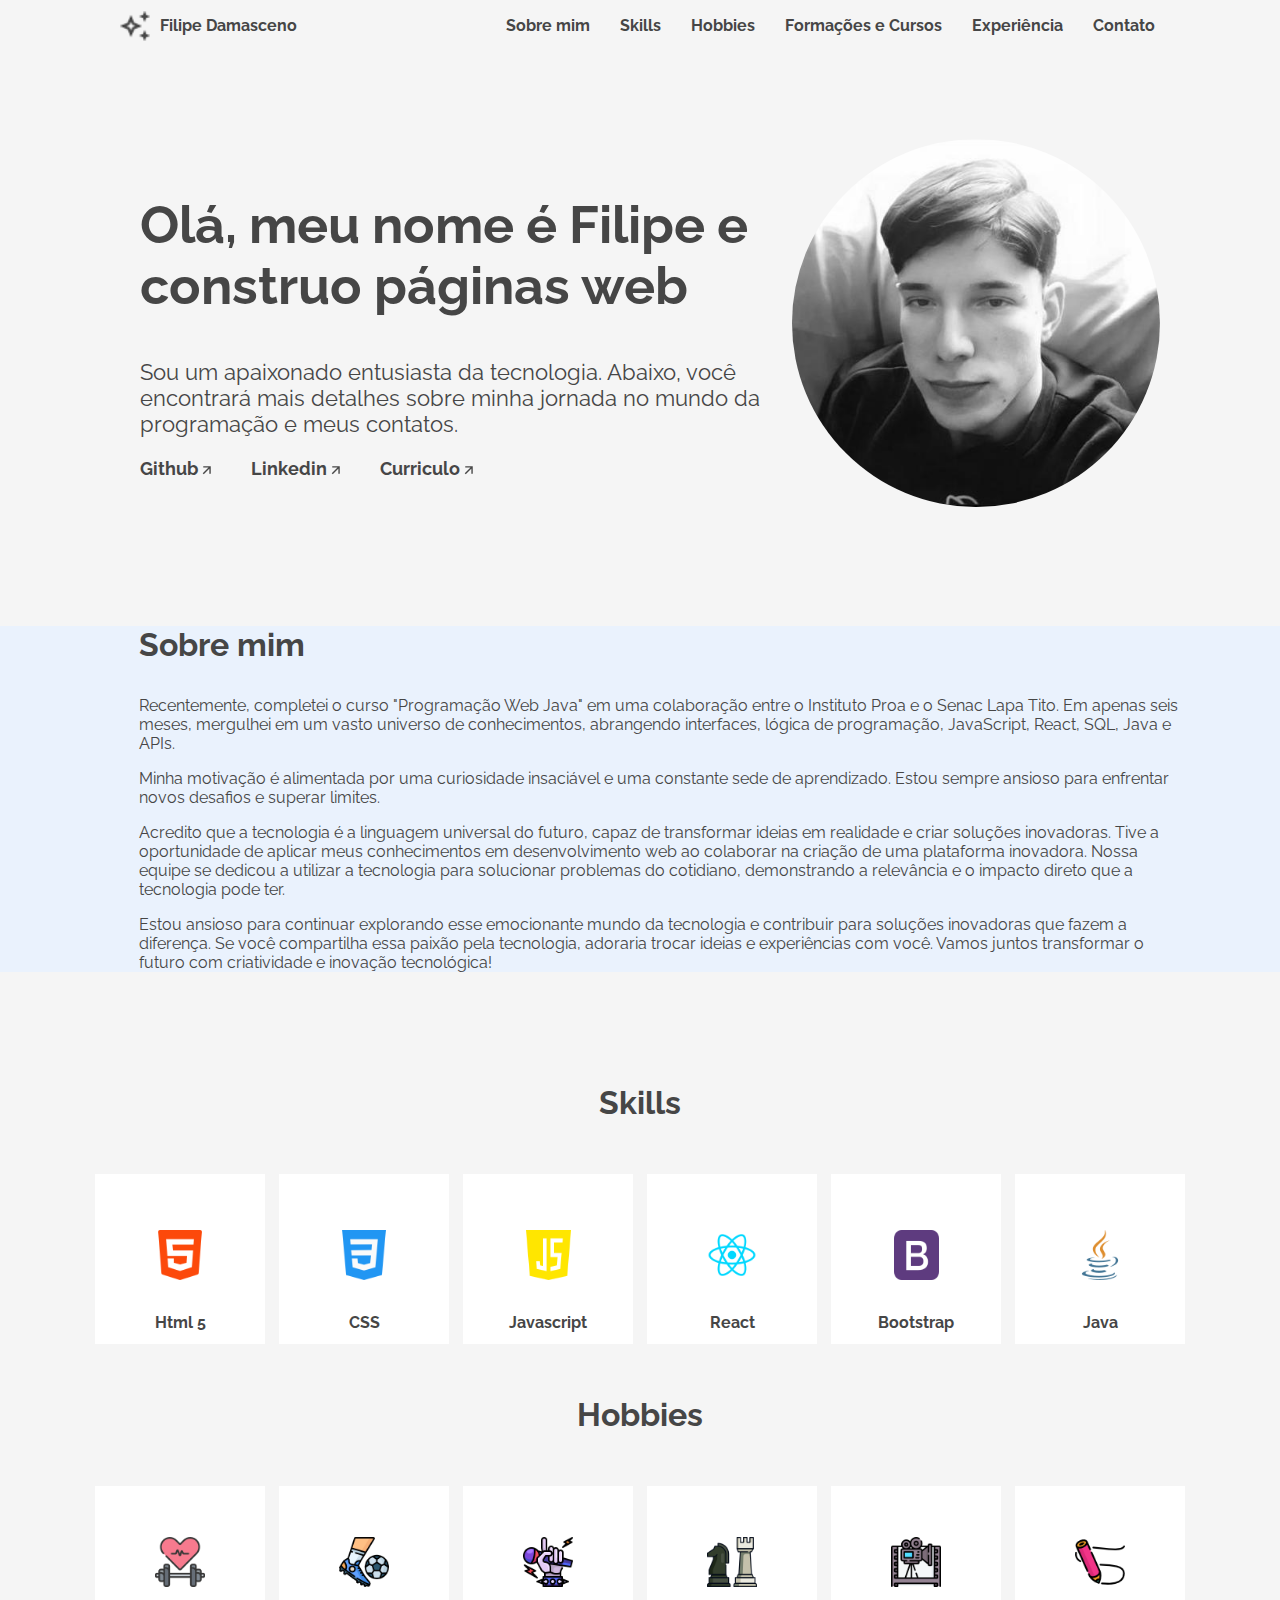
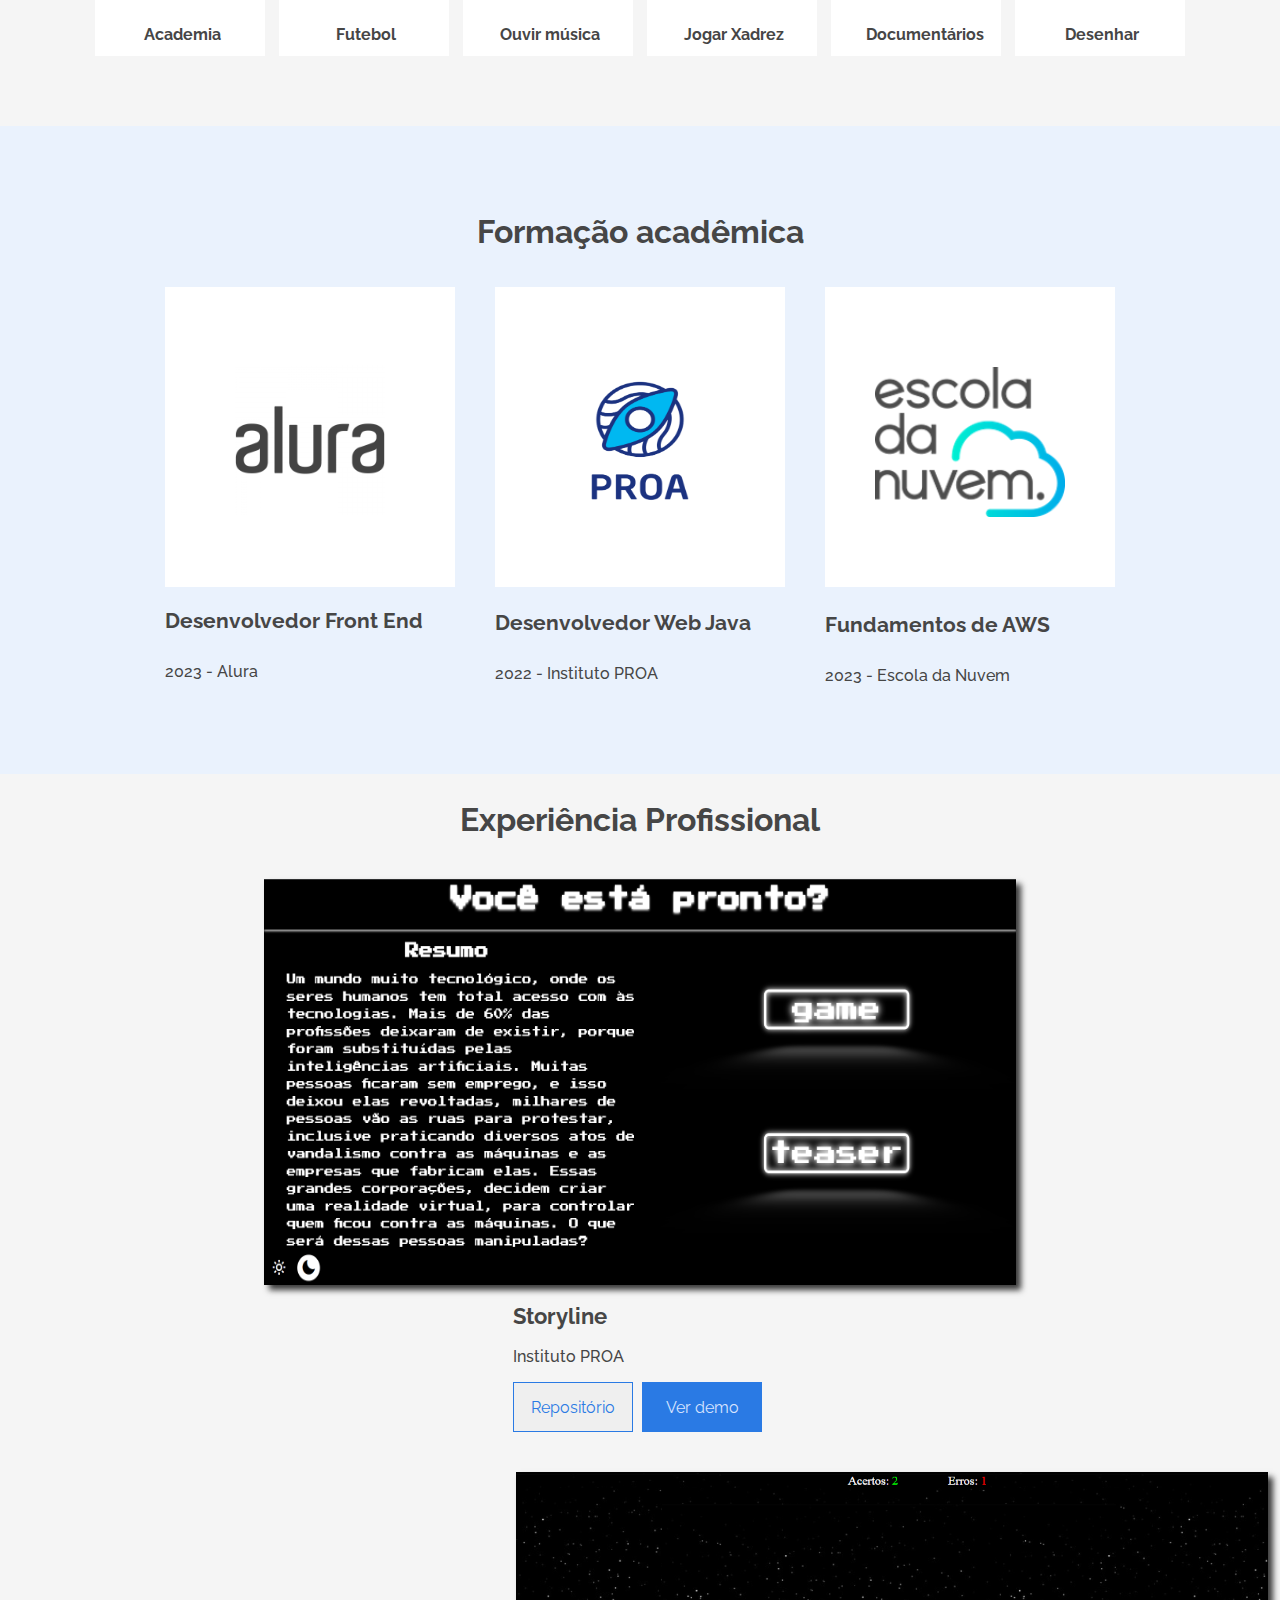
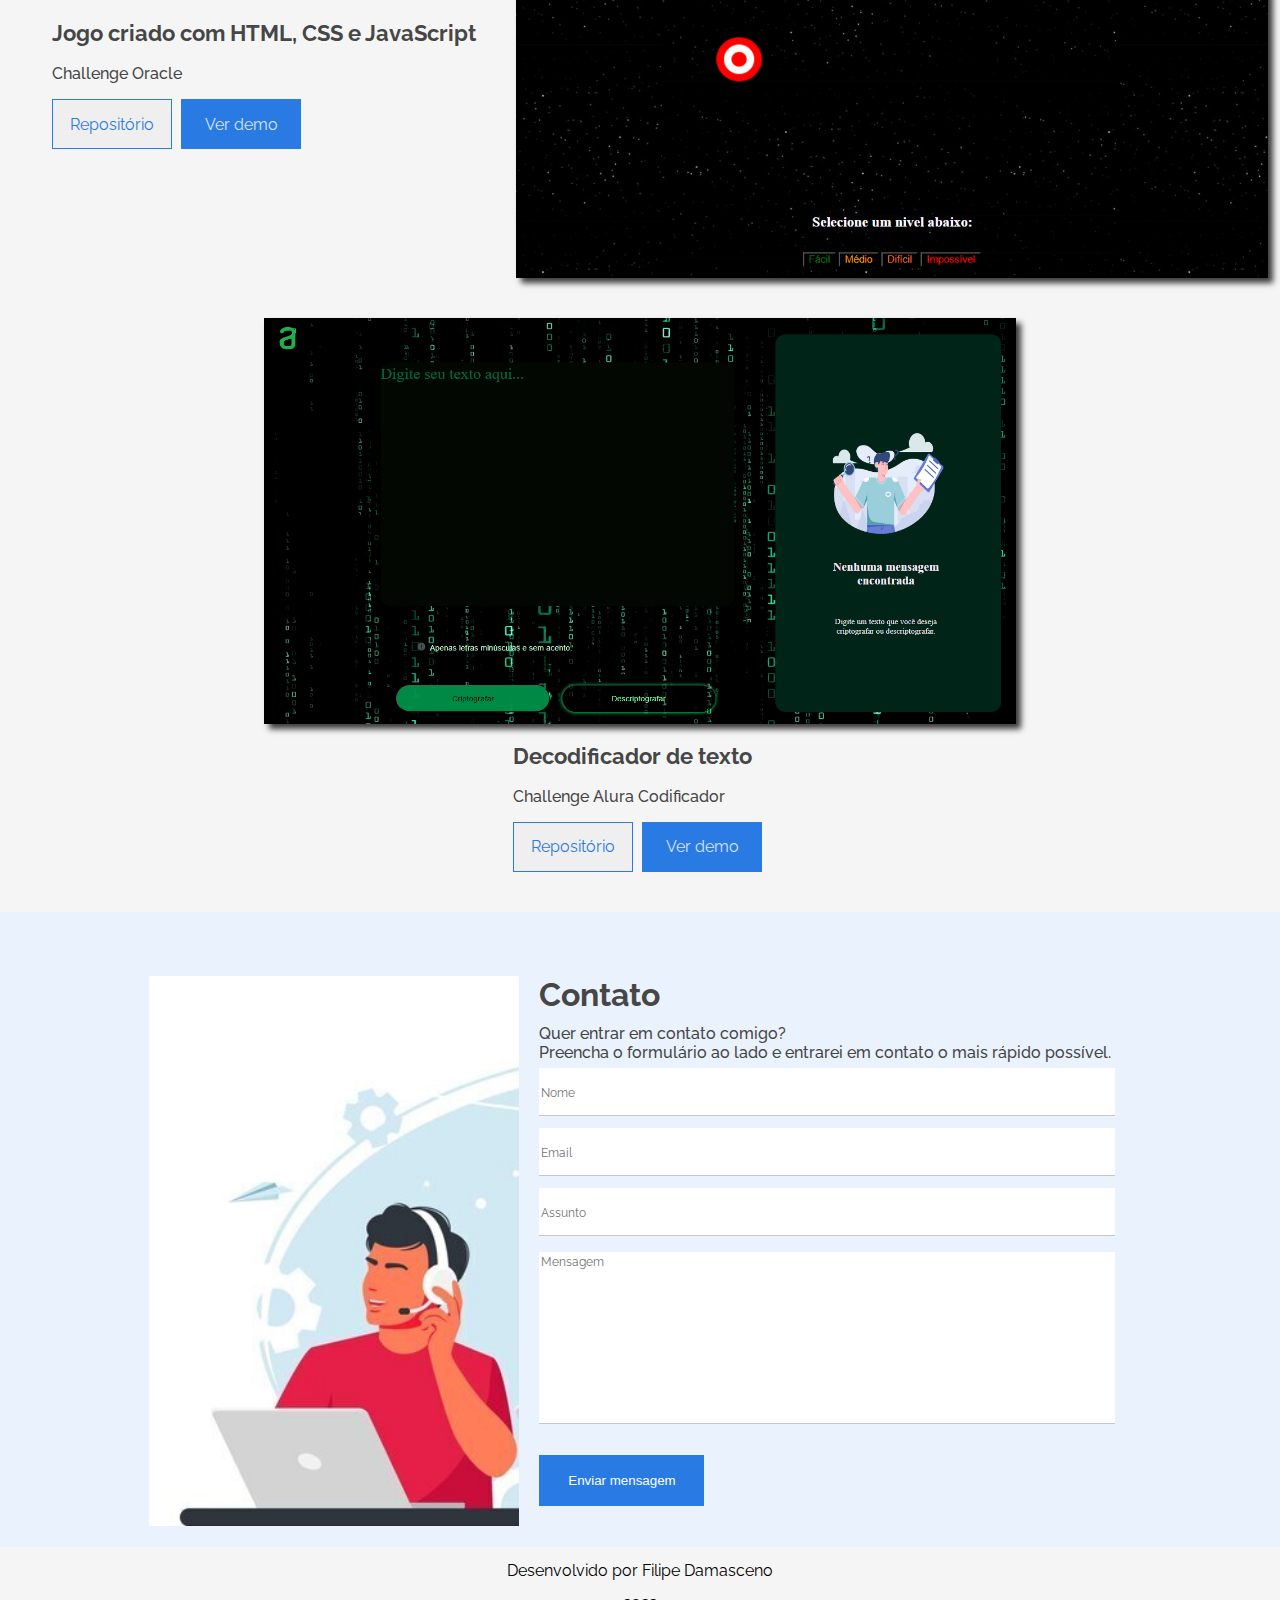
<file: index.html>
<!DOCTYPE html>
<html lang="pt">
<head>
    <meta charset="UTF-8">
    <meta http-equiv="X-UA-Compatible" content="IE=edge">
    <meta name="viewport" content="width=device-width, initial-scale=1.0">

    <!-- Folha de estilo de CSS Linkado -->
    <link rel="stylesheet" href="style.css">
    <link rel="stylesheet" href="css/1-menu.css">
    <link rel="stylesheet" href="css/2-title.css">
    <link rel="stylesheet" href="css/3-sobre.css">
    <link rel="stylesheet" href="css/4-skills.css">
    <link rel="stylesheet" href="css/5-hobbies.css">
    <link rel="stylesheet" href="css/6-academic.css">
    <link rel="stylesheet" href="css/7-experiencia.css">
    <link rel="stylesheet" href="css/8-contato.css">
    <link rel="stylesheet" href="css/9-footer.css">
    <link rel="stylesheet" href="responsividade/tablet.css">
    <link rel="stylesheet" href="responsividade/mobile.css">
    <link rel="preconnect" href="https://fonts.googleapis.com">
    <link rel="preconnect" href="https://fonts.gstatic.com" crossorigin>

    <!-- Fonte do Projeto Raleway -->
    <link href="https://fonts.googleapis.com/css2?family=Raleway:wght@500&display=swap" rel="stylesheet">
    
    <title>Portifólio Pessoal</title>
</head>
<body>
    <!-- Sessão de Menu  -->
    <div class="all">
    <section class="menu">
        <header class ="header">
            <img src="assets\vector.png">
            <h3 class="menu__title">Filipe Damasceno</h3>
        </header>
        <nav>
            <ul class="menu__list">
                <li class="menu__list__item"><a href="#sobremim">Sobre mim</a></li>
                <li class="menu__list__item"><a href="#skills">Skills</a></li>
                <li class="menu__list__item"><a href="#hobbies">Hobbies</a></li>
                <li class="menu__list__item"><a href="#formacao">Formações e Cursos</a></li>
                <li class="menu__list__item"><a href="#xp">Experiência</a></li>
                <li class="menu__list__item-contato"><a href="#contato">Contato</a></li>
            </ul>
        </nav>
    </section>

<!-- Sessão de Header/Title/Hero -->
    <section class="title">
        <div class="title__div">
            <img class="title__profile" src="assets/MyFace.jpeg"> 
            <div class="title__container" id="#sobremim">
                <h2 class="title__bio">Olá, meu nome é Filipe e construo páginas web</h2>
                <h3 class="title__subsection">Sou um apaixonado entusiasta da tecnologia. Abaixo, você encontrará mais detalhes sobre minha jornada no mundo da programação e meus contatos.
                 </h3>
                <ul class="title__network">
                    <!-- Ponha os links de suas redes sociais favoritas -->
                    <li class="title__network__item"><a href="https://github.com/Lipeh011">Github <img src="assets\arrow.png"></a></li>
                    <li class="title__network__item"><a href="https://www.linkedin.com/in/filipe-damasceno/">Linkedin <img src="assets\arrow.png"></a></li>
                    <li class="title__network__item"><a href="pages/curriculo.html">Curriculo <img src="assets\arrow.png"></a></li>
        </div>
    </section>

        <!-- Sessão sobre mim -->
    <section class="about">
        <div class="about__container">
            <h3 class="about__title">Sobre mim</h3>
            <p class="about__paragraph">Recentemente, completei o curso "Programação Web Java" em uma colaboração entre o Instituto Proa e o Senac Lapa 
            Tito. Em apenas seis meses, mergulhei em um vasto universo de conhecimentos, abrangendo interfaces, lógica de programação, JavaScript, React,
            SQL, Java e APIs.</p>
            <p class="about__paragraph"> Minha motivação é alimentada por uma curiosidade insaciável e uma constante sede de aprendizado. Estou sempre ansioso
            para enfrentar novos desafios e superar limites.</p>
            <p class="about__paragraph"> Acredito que a tecnologia é a linguagem universal do futuro, capaz de transformar ideias em realidade e criar soluções inovadoras. Tive a oportunidade de aplicar meus conhecimentos em desenvolvimento web ao colaborar na criação de uma plataforma inovadora. Nossa equipe se dedicou a utilizar a tecnologia para solucionar problemas do cotidiano, demonstrando a relevância e o impacto direto que a tecnologia pode ter.</p> 
            <p class="about__paragraph"> Estou ansioso para continuar explorando esse emocionante mundo da tecnologia e contribuir para soluções inovadoras que fazem a diferença. Se você compartilha essa paixão pela tecnologia, adoraria trocar ideias e experiências com você. Vamos juntos transformar o futuro com criatividade e inovação tecnológica!</p>

        </div>
    </section>

<!-- Sessão de Skills/Habilidades -->
    <section class="skills">
        <h3 class="skills__title" id="skills">Skills</h3>
            <div class="skills__line">
                <div class="skills__box">
                    <ul>
                        <li class="skills__img"><img src="assets/html-5.png" height="50px" width="50px" alt="">  </li>
                        <li class="skills__name"> Html 5</li>
                    </ul>
                </div>
                
                <div class="skills__box">
                    <ul>
                        <li class="skills__img"> <img src="assets/css-3.png" height="50px" width="50px" alt=""></li>
                        <li class="skills__name">CSS</li>
                    </ul>
                </div>

                <div class="skills__box">
                    <ul>
                        <li class="skills__img"> <img src="assets/js.png" height="50px" width="45px" alt=""></li>
                        <li class="skills__name">Javascript</li>
                    </ul>
                </div>
                <div class="skills__box">
                    <ul>
                        <li class="skills__img"> <img src="assets/React.png" height="50px" width="50px" alt=""> </li>
                        <li class="skills__name">React</li>
                    </ul>
                </div>
                <div class="skills__box">
                    <ul>
                        <li class="skills__img"><img src="assets/bootstrap.png" height="50px" width="45px" alt=""></li>
                        <li class="skills__name">Bootstrap</li>
                    </ul>
                </div>
                <div class="skills__box">
                    <ul>
                        <li class="skills__img"> <img src="assets/java.png" height="50px" width="50px" alt=""> </li>
                        <li class="skills__name">Java</li>
                    </ul>
                </div>
        </div>
    </section>

<!-- Sessão de Hobbies -->
    <section class="hobbies" id="hobbies">
        <h3 class="hobbies__title">Hobbies</h3>
            <div class="hobbies__line">
                <div class="hobbies__box">
                    <ul>
                        <li class="hobbies__img"><img src="assets/academia.png" height="50px" width="50px" alt=""> </li>
                        <li class="hobbies__name"> Academia </li>
                    </ul>
                </div>
                
                <div class="hobbies__box">
                    <ul>
                        <li class="hobbies__img"> <img src="assets/futebol.png" height="50px" width="50px" alt=""></li>
                        <li class="hobbies__name"> Futebol </li>
                    </ul>
                </div>

                <div class="hobbies__box">
                    <ul>
                        <li class="hobbies__img"> <img src="assets/rock-and-roll.png" height="50px" width="50px" alt=""></li>
                        <li class="hobbies__name"> Ouvir música </li>
                    </ul>
                </div>
                <div class="hobbies__box">
                    <ul>
                        <li class="hobbies__img"><img src="assets/xadrez.png" height="50px" width="50px" alt=""></li>
                        <li class="hobbies__name"> Jogar Xadrez </li>
                    </ul>
                </div>

                <div class="hobbies__box">
                    <ul>
                        <li class="hobbies__img"> <img src="assets/documentario.png"height="50px" width="50px" alt=""> </li>
                        <li class="hobbies__name">Documentários</li>
                    </ul>
                </div>

                <div class="hobbies__box">
                    <ul>
                        <li class="hobbies__img"> <img src="assets/desenhar.png"height="50px" width="50px" alt=""> </li>
                        <li class="hobbies__name">Desenhar</li>
                    </ul>
                </div>
        </div>
    </section>
  
    <!-- Sessão de Histórico Acadêmico -->
    <section class="academic">
        <h2 class="academic__title" id="formacao">Formação acadêmica</h2>
        <div class="academic__courses">
            <div class="academic__courses__box">
                <ul class="academic__courses__list">
                    <!-- Insira a logo de seu local de formação -->
                    <li class="academic__courses__item__img-alura"><img src="assets/FormaçãoAlura.png"></li>
                    <li class="academic__courses__item__title"><h4>Desenvolvedor Front End</h4></li>
                    <li class="academic__courses__item__subtitle"><p>2023 - Alura</p></li>
                </ul>
           
            </div>
            <div class="academic__courses__box">
                <ul class="academic__courses__list">
                    <!-- Insira a logo de seu local de formação -->
                    <li class="academic__courses__item__img-proa"><img src="assets/FormaçãoProa.png"></li>
                    <li class="academic__courses__item__title"><h4>Desenvolvedor Web Java</h4></li>
                    <li class="academic__courses__item__subtitle"><p>2022 - Instituto PROA</p></li>
                </ul>
            </div>
            <div class="academic__courses__box">
                <ul class="academic__courses__list bottom">
                    <!-- Insira a logo de seu local de formação -->
                    <li class="academic__courses__item__img-escoladanuvem"><img src="assets/FormaçãoNuvem.png"></li>
                    <li class="academic__courses__item__title"><h4>Fundamentos de AWS</h4></li>
                    <li class="academic__courses__item__subtitle"><p>2023 - Escola da Nuvem</p></li>
                </ul>
            </div>
        </div>
    </section>

    <!-- Sessão de Experiência Profissional/Projetos-->
    <section class="experience">
        <h2 class="experience__section__title" id="exp">Experiência Profissional</h2>
        <div class="experiencie__box">
            <!-- Insira a logo/captura de seu projeto/trabalho -->
            <img class="experience__img" src="assets/ProjectStoryline.png" >
            <div class="experience__info">
                <h2 class="experience__title">Storyline</h2>
                <h3 class="experience__text">Instituto PROA </h3>
                    <div class="experience__description">
                        <!-- Insira a link para demonstração do projeto no Github e/ou GithubPages -->
                            <span class="experience__repo"><a href="https://github.com/Lipeh011/Story-LIne-Cyberpunk2087"><button class="experiencia__botao--repo">Repositório</button></a></span>
                            <span class="experience__demo"><a href="https://fabiolacosta.github.io/Cyberpunk-2022/"><button class="experiencia__botao--demo">Ver demo</button></a></span>
                    </div>
            </div>
        </div>  

        <div class="experiencie__box-left">
            <!-- Insira a logo/captura de seu projeto/trabalho -->
            <img class="experience__img" src="assets/ProjectGame.png">
            <div class="experience__info">
                <h2 class="experience__title">Jogo criado com HTML, CSS e JavaScript</h2>
                <h3 class="experience__text">Challenge Oracle</h3>
                    <div class="experience__description">
                        <!-- Insira a link para demonstração do projeto no Github e/ou GithubPages -->
                            <span class="experience__repo"><a href=""><button class="experiencia__botao--repo">Repositório</button></a></span>
                            <span class="experience__demo"><a href=""><button class="experiencia__botao--demo">Ver demo</button></a></span>
                    </div>
            </div>
        </div>  

        <div class="experiencie__box">
            <!-- Insira a logo de seu projeto/trabalho -->
            <img class="experience__img" src="assets/ProjectDecodificador.png">
            <div class="experience__info">
                <h2 class="experience__title">Decodificador de texto</h2>
                <h3 class="experience__text">Challenge Alura Codificador </h3>
                    <div class="experience__description">
                        <!-- Insira a link para demonstração do projeto no Github e/ou GithubPages -->
                            <span class="experience__repo"><a href=""><button class="experiencia__botao--repo">Repositório</button></a></span>
                            <span class="experience__demo"><a href=""><button class="experiencia__botao--demo">Ver demo</button></a></span>
                    </div>
            </div>
        </div>  

        <!-- Sessão de Contato -->
        <section class="formcontato">
            <div id="contato" class="formcontato__contacto">
                <div class="formcontato--esquerda">
                    <img class="formcontato__img" src="assets/contate-me.jpg" height="550px">
                </div>
                <div class="formcontato__text">
                    <h2 class="formcontato__title">Contato</h2>
                    <h3 class="formcontato__subtext">Quer entrar em contato comigo?</h3>
                    <h3 class="formcontato__subtext">Preencha o formulário ao lado e entrarei em contato o mais rápido possível. </h3>

                    <form action="https://formsubmit.co/filipedamasceno200@gmail.com" method="POST">

                    <input type="hidden" name="_next" value="http://127.0.0.1:5500/main/pages/formulario-enviado.html">
                    <input type="hidden" name="_captcha" value="false">
                    <input type="hidden" name="_autoresponse" value="Opa vi que você me enviou uma mensagem, assim que puder eu respondo, Obrigado !">

                        <fieldset class="formulario__campo">
                            <input class="formcontato__input" type="text" id="name" name="name" placeholder="Nome" minlength="4" required pattern="^[A-Za-z ]+$">
                            <span class="mensagem__erro"></span>
                        </fieldset>

                        <fieldset class="formulario__campo">
                            <input class="formcontato__input" type="email" id="email" name="email" placeholder="Email" required pattern="^[a-zA-Z0-9._%+-]+@[a-zA-Z0-9.-]+\.[a-zA-Z]{2,}$">
                            <span class="mensagem__erro"></span>
                        </fieldset>
                        
                        <fieldset class="formulario__campo">
                            <input class="formcontato__input" type="text" id="assunto" name="subject" placeholder="Assunto" minlength="3"required>
                            <span class="mensagem__erro"></span>
                        </fieldset>
                        
                        <fieldset class="formulario__campo">
                            <textarea class="formcontato__textarea" rows="5" cols="40" id="mensagem" name="message" minlength="5" placeholder="Mensagem" required></textarea>
                            <span class="mensagem__erro"></span>
                        </fieldset>
                        <button class="formcontato__botao">Enviar mensagem</button>
                    </form>
                </div>
            </div>
        </section>
        
        <!-- Sessão de Footer/Rodapé-->
        <section class="footer">
            <div class="footer__rodape">
                <p>Desenvolvido por Filipe Damasceno</p>
                <p>2023</p>
            </div>
        </section>
    </div>
    <!-- Script Linkado do seu documento de JavaScript -->
<script src="js/script.js"></script> 
</body>
</html>
</file>
<file: css/1-menu.css>
section.menu{
    display: flex;
    justify-content: space-evenly;
    margin: auto 10px;
    color: var(--cor-de-title);
  }
  
  .header {
      align-items: center;
      width: 15em;
  }
  .menu img {
      width: 30px;
      height: 30px;
      margin: 0 10px;
  }
  .menu .menu__title {
      font-family: Raleway;
      font-size: 16px;
      font-weight: 700;
      line-height: 19px;
      letter-spacing: 0em;
      text-align: left;
      color: var(--cor-de-title)  
  }
  .menu nav {
      display: flex;
  }
  .menu header {
      display: flex;
  }
  .menu li {
      align-items: center;
      margin: 0 10px;
  }
  
  .menu__list{
      display: flex;
      align-items: center;
  }
  .menu__list a {
      font-family: Raleway;
      font-size: 16px;
      font-weight: 700;
      line-height: 19px;
      letter-spacing: 0em;
      text-align: left;
      color: var(--cor-de-title);
      margin: 5px ;
  }
  .menu__list a:hover {
      color: var(--cor-azul-personalizado);
      font-size: 16.2px;
      transition: 0.1s all;
  }
  .menu__list__item__contato {
      display: flex;
  }
</file>
<file: css/2-title.css>
.title__div {
    margin: 5em 7.5em;
    display: flex;
    flex-direction: row-reverse;
    align-items: center; /* Centraliza verticalmente */
    flex-wrap: wrap;
}

.title__container {
    flex: 1; /* Ocupa o espaço disponível restante */
    padding: 20px; /* Espaçamento interno */
    width: 12em;
}
.title__bio {
    font-family: Raleway;
    font-size: 52px;
    font-weight: 700;
    line-height: 61px;
    letter-spacing: 0em;
    text-align: left;
    color: var(--cor-de-title);

}
.title__subsection {
    font-family: Raleway;
    font-size: 22px;
    font-weight: 400;
    line-height: 26px;
    letter-spacing: 0em;
    text-align: left;
    color: var(--cor-de-title);

}
.title__profile {
    width: 368px;
    height: 368px;   
    border-radius: 50%;
}
.title__network{
    display: flex;
    align-items: center;
    padding: 0;
    
}
.title__network__item a{
    margin-right: 40px;
    font-family: Raleway;
    font-size: 18px;
    font-weight: 700;
    line-height: 19px;
    letter-spacing: 0em;
    text-align: left;
    color: var(--cor-de-title);
}
.title__network__item a:hover{
    color: var(--cor-azul-personalizado);
    font-size: 18.2px;
    transition: 0.1s all;
}
.title__network {
  justify-content: flex-start;
}
</file>
<file: css/3-sobre.css>
.about {
    background: #EAF2FD;
}
.about__container{
    margin: 7em 8.7em;
    align-items: center; /* Centraliza verticalmente */
    width: 81.7%;  
}
.about__title {
    font-family: Raleway;
    font-size: 32px;
    font-weight: 700;
    line-height: 38px;
    letter-spacing: 0em;
    text-align: left;
    color: var(--cor-de-title);

}
.about__paragraph {
    font-family: Raleway;
    font-size: 16px;
    font-weight: 400;
    line-height: 19px;
    letter-spacing: 0em;
    text-align: left;
    color: var(--cor-de-title);
}
</file>
<file: css/4-skills.css>
.skills__title {
    font-family: Raleway;
    font-size: 32px;
    font-weight: 700;
    line-height: 38px;
    letter-spacing: 0em;
    text-align: center;
    color: var(--cor-de-title);    
}
.skills {
   text-align: center;
   background: var(--cor-de-fundo);
}
.skills__line {
   display: flex;
   align-items: center;
   justify-content: center;
   flex-wrap: wrap;
}
.skills__box {
  margin: 20px 7px; 
  background: var(--cor-de-box);
  width: 170px ;
  height: 170px;
  align-items: center; 
}
.skills__box:hover{
   box-shadow: 1px 1px 10px var(--cor-azul-personalizado);
   transition: 0.5s all;
   transform: scale(1.1);
}
.skills__box ul {
   align-items: start;  
   padding: 40px;

}
.skills__name {
    font-family: Raleway;
    font-size: 16px;
    font-weight: 700;
    line-height: 19px;
    letter-spacing: 0em;
    text-align: center;
    color: var(--cor-de-title);
    margin-top: 30px;
}
</file>
<file: css/5-hobbies.css>
.hobbies__title {
    font-family: Raleway;
    font-size: 32px;
    font-weight: 700;
    line-height: 38px;
    letter-spacing: 0em;
    text-align: center;
    color: var(--cor-de-title); 
}
.hobbies{
    text-align: center;
    padding-bottom: 50px;
}
.hobbies__line{
    display: flex;
    align-items: center;
    justify-content: center;
    flex-wrap: wrap;
}
.hobbies__box {
    margin: 20px 7px; 
    background: var(--cor-de-box);
    width: 170px ;
    height: 170px;;
    align-items: center;
}
.hobbies__box:hover{
    box-shadow: 1px 1px 10px var(--cor-azul-personalizado);
    transform: scale(1.1);
    transition: 0.5s all;
 }
.hobbies__box ul {
    align-items: center;
    padding: 35px;
}
.hobbies__name {
    font-family: Raleway;
    font-size: 16px;
    font-weight: 700;
    align-items: center;
    line-height: 19px;
    letter-spacing: 0em;
    text-align: center;
    color: var(--cor-de-title);
    width: 6.5rem;
    margin: 35px auto;
}
</file>
<file: css/6-academic.css>
.academic__title {
    font-family: Raleway;
    font-size: 32px;
    font-weight: 700;
    line-height: 38px;
    letter-spacing: 0em;
    text-align: center;
    color: var(--cor-de-title);
}

.academic__courses__item__title {
    font-family: Raleway;
    font-size: 21px;
    font-weight: 700;
    line-height: 26px;
    text-align: left;
    color: var(--cor-de-title);
}
.academic__courses__item__subtitle {
    font-family: Raleway;
    font-size: 16px;
    font-weight: 500;
    line-height: 19px;
    letter-spacing: 0em;
    text-align: left;
    color: var(--cor-de-title);
 
}
.academic {
    text-align: center;
    background: #EAF2FD;
    padding: 60px;
    height: 33rem;
}
.academic__courses {
    display: flex;
    justify-content: center;
}
.academic__courses__box{
    background: var(--cor-de-box);
    margin: 10px 20px;
    width: 25%;
    height: 300px;
}
.academic__courses__box:hover{
    width: 25.5%;
    box-shadow: -0px 1px 20px var(--cor-azul-personalizado);
    transition: 0.2s all;
}
.academic__courses__item__img-alura img {
    width: 150px;
    height: 150px;
    text-align: center;
    align-items: center;
    margin: 62px auto;   
}
.academic__courses__item__img-proa img{
    width: 200px;
    height: 200px;
    text-align: center;
    align-items: center;
    margin: 38px auto; 
}
.academic__courses__item__img-escoladanuvem img{
    width: auto;
    height: 150px;
    text-align: center;
    align-items: center;
    margin: 64px auto;
}
.academic__courses__list li {
  padding: 0;
}
.academic__courses__list {
    padding: 0;
}
</file>
<file: css/7-experiencia.css>
.experience {
    text-align: center;
    
}
.experiencie__box {
    display: flex;
    justify-content: center;
    align-items: center;
    margin: 40px 130px;
    flex-wrap: wrap;
}
.experiencie__box-left{
    display: flex;
    justify-content: center;
    align-items: center;
    flex-direction: row-reverse;
    flex-wrap: wrap;
    margin: 40px auto;
    text-align: left;

}
.experience__title {
    font-family: Raleway;
    font-size: 22px;
    font-weight: 700;
    line-height: 26px;
    letter-spacing: 0em;
    color: var(--cor-de-title); 
    text-align: left;
}
.experience__section__title {
    font-family: Raleway;
    font-size: 32px;
    font-weight: 700;
    line-height: 38px;
    letter-spacing: 0em;
    text-align: center;
    color: var(--cor-de-title);
}
.experience__info {
    margin: 0 40px ;
 }
.experience__text {
    font-family: Raleway;
    font-size: 16px;
    font-weight: 500;
    line-height: 19px;
    letter-spacing: 0em;
    color: var(--cor-de-title);
    text-align: left;
    
}
.experiencia__botao--repo {
    width: 120px;
    height: 50px;
    border: 1px;
    gap: 10px;
    border: var(--cor-azul-personalizado) 1px solid;
    color: var(--cor-azul-personalizado);
    font-family: Raleway;
    font-size: 16px;
    font-weight: 400;
    line-height: 19px;
    letter-spacing: 0em; 
    cursor: pointer;
}

.experiencia__botao--repo:hover {
    box-shadow: 3px 1px 8px var(--cor-azul-personalizado);
    color: #002fff;
    font-size: 17px;
    font-weight: 500;
    transition: 0.2s all;
}

.experiencia__botao--demo{
    width: 120px;
    height: 50px;
    border: 1px;
    gap: 10px;
    margin: 0 5px;
    border: var( --cor-azul-personalizado) 1px solid;
    background: var( --cor-azul-personalizado);
    color: #d7e4ff;
    font-family: Raleway;
    font-size: 16px;
    font-weight: 400;
    line-height: 19px;
    letter-spacing: 0em;
    text-align: center;
    cursor: pointer;
}
.experiencia__botao--demo:hover{
    color: #FFFFFF;
    box-shadow: 3px 5px 8px #9dcdff;
    font-size: 17px;
    font-weight: 500;
    transition: 0.2s all;
}
.experience__img {
    max-width: 100%; /* Permite que a imagem não exceda a largura do seu contêiner */
    height: 406px; 
    width: 752px; 
    max-height: 406px; /* Define uma altura máxima para a imagem */
    box-shadow: 5px 5px 6px #3a3a3a;
}
.experience__img:hover{
    width: 754px; 
    box-shadow: 10px 10px 16px #000000;
    transition: 1s all;
}
</file>
<file: css/8-contato.css>
section.formcontato{
    background: #EAF2FD;
}

.formcontato__contacto {
    display: flex;
    justify-content: center;
    padding-top: 4em;
}
.formcontato__text {
   margin: 0 20px;
   margin-bottom: 20px;
   font-family: Raleway;
   font-size: 16px;
   font-weight: 500;
   line-height: 19px;
   letter-spacing: 0em;
   text-align: left;

  
}
.formcontato__input {
    width: 100%;
    height: 45px;
    margin: 6px auto;
    vertical-align: top;
    display: flex;
    vertical-align: auto;
    border: none;
    border-bottom: #C8C8C8 solid 1px;
    outline: none;
    flex-shrink: 10;
    font-family: Raleway;
    font-size: 16px;
    font-weight: 400;
    line-height: 20px;
    letter-spacing: 0px;
    text-align: left;
    color: var(--cor-de-title);

}
.formcontato__textarea {
    display: flex;
    margin: 10px auto;
    resize: none;
    outline: none;
    border: none;
    width: 100%;
    height: 12.5em;
    border-bottom:#C8C8C8 solid 1px;  
}

.formcontato__input:hover::placeholder, .formcontato__textarea:hover::placeholder {
    color: var(--cor-azul-personalizado); /* Define a cor do texto do placeholder quando o campo está em foco */
}
.formcontato__input:hover, .formcontato__textarea:hover {
    border-bottom: var(--cor-azul-personalizado) 2.5px solid;
}

.formcontato__botao { 
    margin: 21px 0;
    width: 165px;
    height: 51px;
    padding: 16px;
    text-align: center;
    gap: 10px;
    background: var(--cor-azul-personalizado);
    color: white;
    border: none;
    align-items: center;   
}
.formcontato__botao:hover{
    background: #006400;
    transition: 1s all;
}
.formcontato__form{
    margin: 20px 0;
}
.formcontato__title {
    font-family: Raleway;
    margin: 0;
    font-size: 32px;
    font-weight: 700;
    line-height: 38px;
    margin-bottom: 10px;
    text-align: left;
    color: var(--cor-de-title);
}
.formcontato__subtext {
    font-family: Raleway;
    margin: 0;
    font-size: 16px;
    font-weight: 500;
    line-height: 19px;
    letter-spacing: 0em;
    text-align: left;
    color: var(--cor-de-title);
}
.mensagem__erro, .mensagem__erro-email{
    font-family: system-ui, -apple-system, BlinkMacSystemFont, 'Segoe UI', Roboto, Oxygen, Ubuntu, Cantarell, 'Open Sans', 'Helvetica Neue', sans-serif;
    font-size: 16px;;
    color: #dc2626;
    box-shadow: 0 5px 100px white;
}
.formulario__campo {
    border: none;
    padding: 0;
    margin: 0;
    color: none;
}

.formulario{
    text-align: center;
    margin: 80px auto;
}

.formulario__img{
    width:  20%;
    height: 25%;
    margin: 20px auto;
}
.formulario__title{
    color: #006400;
}
.formulario__home{
    margin: 30px auto;
    margin-bottom: 150px;
    color: var(--cor-azul-personalizado);
    border-bottom: solid 1px #53707e;
    width: 184px;
}
.formulario__home:hover{
    color: #59acf9;
    border-bottom:solid 1px #94adc6;
}
</file>
<file: css/9-footer.css>
.footer {
    text-align: center;
    align-items: center;
}
</file>
<file: responsividade/tablet.css>
/*Tablet*/
@media (max-width: 990px) { 

    /* menu */
        .menu__list__item {
            display: none;
        }
        section.menu {
            justify-content: space-between;
            margin:0 25px;
        }
        
        /* Intro */
        .title__div {
            margin: 1rem;
            width: auto;
        }
        .title__profile{
            height: auto;
            width: 146px;
        } 
        .title__bio {
            font-family: Raleway;
            font-size: 22px;
            font-weight: 700;
            line-height: 26px;
            letter-spacing: 0em;
            text-align: left;
         
        }
        .title__subsection{
            font-family: Raleway;
            font-size: 16px;
            font-weight: 400;
            line-height: 19px;
            letter-spacing: 0em;
            text-align: left;  
        }
        .title__network__item a {
            font-family: Raleway;
            font-size: 16px;
            font-weight: 500;
            line-height: 19px;
            letter-spacing: 0em;
            text-align: left;
            color: #464646;
        }
        /* Sobre */
        .about__container {
            padding: 15px 0;
            margin:0 2.3rem;
        }
        .about__title {
            font-family: Raleway;
            font-size: 22px;
            font-weight: 700;
            line-height: 26px;
            letter-spacing: 0em;
            text-align: left;
        }
        .about__paragraph {
            font-family: Raleway;
            font-size: 14px;
            font-weight: 400;
            line-height: 16px;
            letter-spacing: 0em;
            text-align: left;
        }
        /* Skills */  
        .skills__title {
            font-family: Raleway;
            font-size: 22px;
            font-weight: 700;
            line-height: 26px;
            letter-spacing: 0em;
            text-align: center;            
        }
        .skills__box{
            width: 224px;
            height: 118px;  
            text-align: center; 
            align-content: center;
        }
        .skills__box ul{
            padding: 5px;
        }
        .skills__name{
            margin: 20px;
        }
        /* Hobbies */ 
        .hobbies__title{
            font-family: Raleway;
            font-size: 22px;
            font-weight: 700;
            line-height: 26px;
            letter-spacing: 0em;
            text-align: center;  
        }
        .hobbies__box{
            width: 224px;
            height: 118px;  
            text-align: center; 
            align-content: center;
        }
        .hobbies__box ul{
            padding: 5px;
        }
        .hobbies__name{
            text-align: center;
            margin: 20px auto;
        }
        /* Academic */ 
        section.academic {
          height: 19em;
          padding: 20px;
        }
        .academic__courses{
            height: 80%;
            flex-wrap: wrap;
        }
        .academic__title {
            font-family: Raleway;
            font-size: 22px;
            font-weight: 700;
            line-height: 26px;
            letter-spacing: 0em;
            text-align: center;
        }

        .academic__courses__box{
            height: 7.5em;
            width: 12em;
            margin: 15px 10px;
        
        }
        .academic__courses__item__img-alura img {
            width: 100px;
            height: 100px;
            text-align: center;
            align-items: center;
            margin: 10px auto;   
        }
        .academic__courses__item__img-proa img{
            width: 100px;
            height: 100px;
            text-align: center;
            align-items: center;
            margin: 10px auto; 
        }
        .academic__courses__item__img-escoladanuvem img{
            width: 100px;
            height: 100px;
            text-align: center;
            align-items: center;
            margin: 10px auto;
        }
        .academic__courses__list {
           padding: 0 ;
           margin: 0;
       }
        .academic__courses__item__title {
           font-family: Raleway;
           font-size: 16px;
           font-weight: 700;
           line-height: 19px;
           letter-spacing: 0em;
           text-align: left;
           width: 10.8em;
       }
        .academic__courses__item__title h4{
            margin: 10px auto;   
        }
        .academic__courses__item__subtitle p{
            margin: 0;
        }
        /* Exp */
        .experiencie__box{
            justify-content: start;
        } 
        .experience__img{
            width: 700px;
            height: 320px;
        }
        .experience__info{
            align-items: center;
            justify-content: start;
            margin: 0 5px;
        }
       .experience__description{
           display: flex;
       }
       .experience__section__title{
           font-family: Raleway;
           font-size: 22px;
           font-weight: 700;
           line-height: 26px;
           letter-spacing: 0em;
           text-align: center;   
       }
       .experiencie__box, .experiencie__box-left{
           margin: 25px 50px;
       }
       .experiencie__box-left{
           justify-content: start;
       }
       .experience__title{
           font-family: Raleway;
           font-size: 16px;
           font-weight: 700;
           line-height: 19px;
           letter-spacing: 0em;
           text-align: left;
       }
       .experience__text{
           font-family: Raleway;
           font-size: 14px;
           font-weight: 500;
           line-height: 16px;
           letter-spacing: 0em;
           text-align: left;
       }
       button.experiencia__botao--repo, .experiencia__botao--demo{
            font-family: Raleway;
            font-size: 14px;
            font-weight: 600;
            line-height: 16px;
            text-align: center;
            height: 40px;
            padding: 0;
            width: 108px;
       }

        /* Contato */
        .formcontato__text{
            margin: 0 51px;
        }
        .formcontato__contacto{
           justify-content: start;
       }
        .formcontato__img{
           display: none;
       } 
    }
    @media (max-width: 676px){
     section.academic{
        height: 33em;
     }
     
    }
</file>
<file: responsividade/mobile.css>
@media (max-width: 510px) {
section.menu {
    margin: 0 8px;
}
.title__container {
    padding: 10px;
}
    /*Sobre*/ 
.title__div {
    flex-direction: row;
}
.title__profile{
   align-items: start;
   text-align: start;
}
img.title__profile {
   height: 125px;
   width: 130px;
   margin-right: 10px;
}
.title__bio {
   margin: 0;
}
.about__container{
    margin: 0 23px;

}

@media (max-width: 495px){
    .title__network__item a{
        margin-right: 60px;
        font-family: Raleway;
        font-size: 14px;
        font-weight: 500;
        line-height: 19px;
    }
    .skills__box{
       width: 150px;
       height: 150px;
       align-items: center;
    }
    .skills__box ul{
        padding: 20px 0;
        align-items: center;
    }
    .hobbies__box {
        width: 150px;
        height: 150px;
    }
    .hobbies__name{
        text-align: center;
        margin: 40px auto;
    }
}

@media (max-width: 463px){

    /*Academic */
    section.academic{
        height: auto;
        padding-bottom: 65px;
    }
    .academic__courses{
        height: 40em;
    }
    .academic__courses__box {
        width: 100%;
    }
    .academic__courses__item__img img{
    }
    .academic__courses__list li {
        padding: 0;
    }
    button.experiencia__botao--repo, .experiencia__botao--demo{
        width: 95px;
    }
    /* Exp */ 
    .experience__img {
        height: 160px;
    }
}

@media (max-width: 383px){
    .title__profile{
        margin-left: 11px;
    }
    .menu__list__item-contato a{
          font-size: 14px;
        }

}
}
</file>
<file: style.css>
/*CSS Reset / Normalize*/
/*Já deixaremos o básico de reset de estilos. Caso queira adicionar mais informações
coloque nas sessões indicadas*/

:root{
    /*Insira a variavel das outras cores inspecionando o modelo do figma*/
    /*Se esforce para trabalhar com variáveis, é uma dica profissional valiosa*/
   --cor-de-title: #464646;
   --cor-de-fundo: #F5F5F5;
   --cor-de-box: #FFFFFF;
   --cor-de-link: #000;
   --cor-azul-personalizado:#2A7AE4;
}
::placeholder {
    font-family: Raleway;
    font-size: 12px;
    font-weight: 400;
    line-height: 16px;
    letter-spacing: 0px;
    text-align: left;
}

body {
    box-sizing: border-box;
    background-color: var(--cor-de-fundo) ;
    font-family: 'Raleway';
    margin: 0;
    padding: 0;
    line-height: 1;
}
ol, ul,li {
    list-style: none;
}
a{
    text-decoration: none;
    color: var(--cor-de-link);
}
</file>
